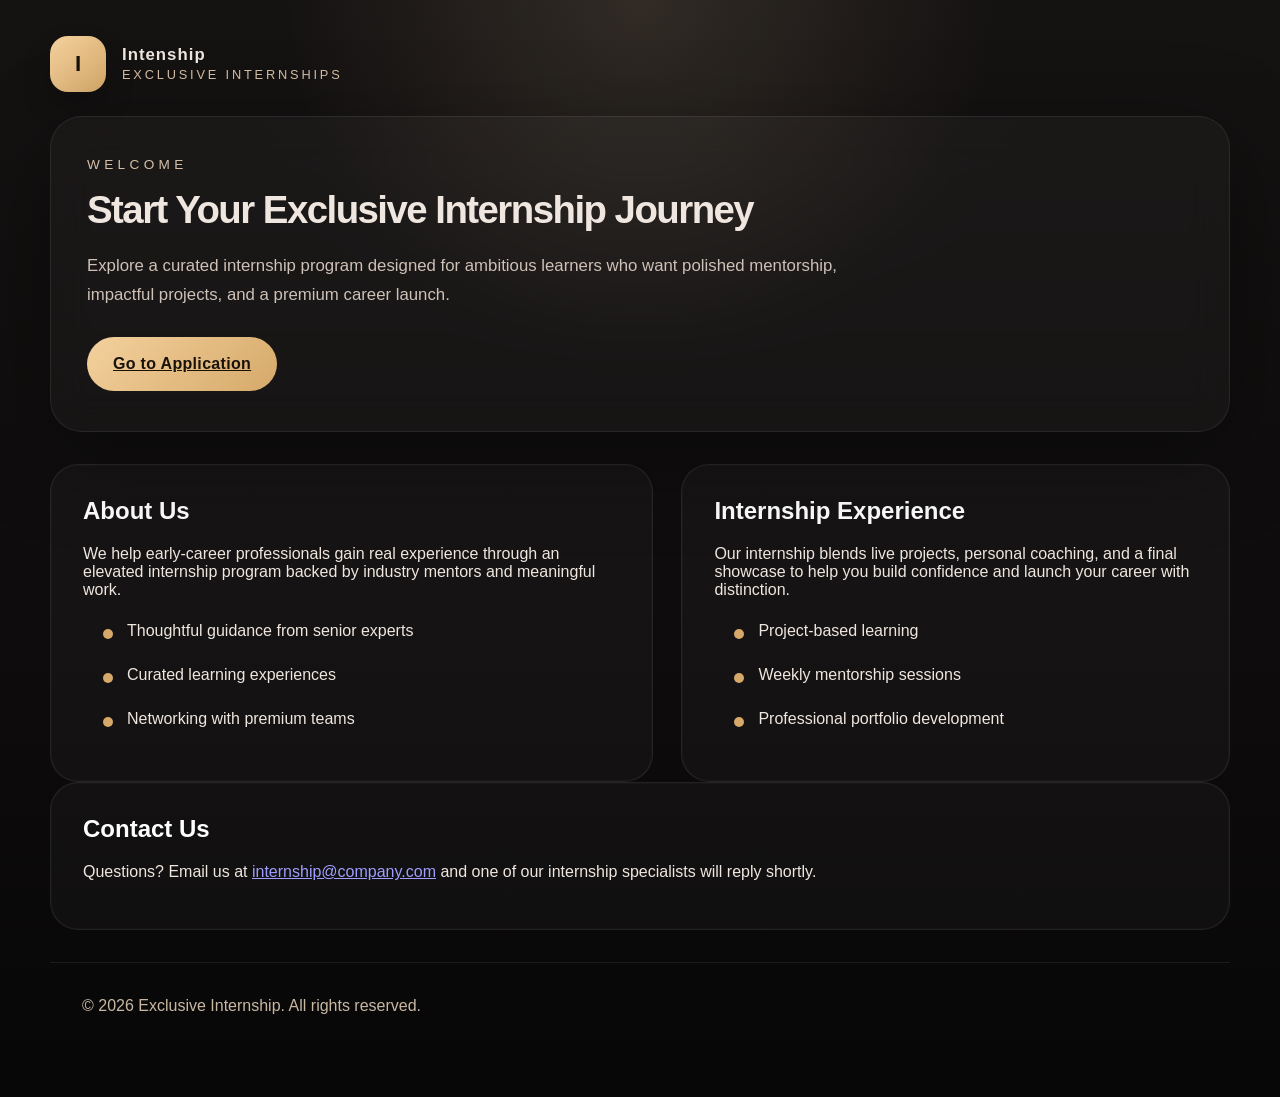
<file: index.html>
<!DOCTYPE html>
<html lang="en">
<head>
    <meta charset="UTF-8">
    <meta name="viewport" content="width=device-width, initial-scale=1.0">
    <title>Welcome | Exclusive Internship</title>
    <link rel="stylesheet" href="style.CSS">
</head>
<body>
    <div class="page-shell">
        <header class="site-header">
            <div class="logo">
                <span class="logo-mark">I</span>
                <div class="logo-text">
                    <strong>Intenship</strong>
                    <small>Exclusive Internships</small>
                </div>
            </div>
        </header>

        <header class="hero">
            <p class="eyebrow">Welcome</p>
            <h1>Start Your Exclusive Internship Journey</h1>
            <p class="hero-copy">Explore a curated internship program designed for ambitious learners who want polished mentorship, impactful projects, and a premium career launch.</p>
            <a class="btn-primary" href="application.html">Go to Application</a>
        </header>

        <main class="content-grid">
            <section class="info-panel">
                <h2>About Us</h2>
                <p>We help early-career professionals gain real experience through an elevated internship program backed by industry mentors and meaningful work.</p>
                <ul>
                    <li>Thoughtful guidance from senior experts</li>
                    <li>Curated learning experiences</li>
                    <li>Networking with premium teams</li>
                </ul>
            </section>

            <section class="info-panel">
                <h2>Internship Experience</h2>
                <p>Our internship blends live projects, personal coaching, and a final showcase to help you build confidence and launch your career with distinction.</p>
                <ul>
                    <li>Project-based learning</li>
                    <li>Weekly mentorship sessions</li>
                    <li>Professional portfolio development</li>
                </ul>
            </section>
        </main>

        <section class="info-panel">
            <h2>Contact Us</h2>
            <p>Questions? Email us at <a href="mailto:internship@company.com">internship@company.com</a> and one of our internship specialists will reply shortly.</p>
        </section>

        <footer class="footer-row">
            <p>&copy; 2026 Exclusive Internship. All rights reserved.</p>
        </footer>
    </div>
    <script src="script.js"></script>
</body>
</html>
</file>
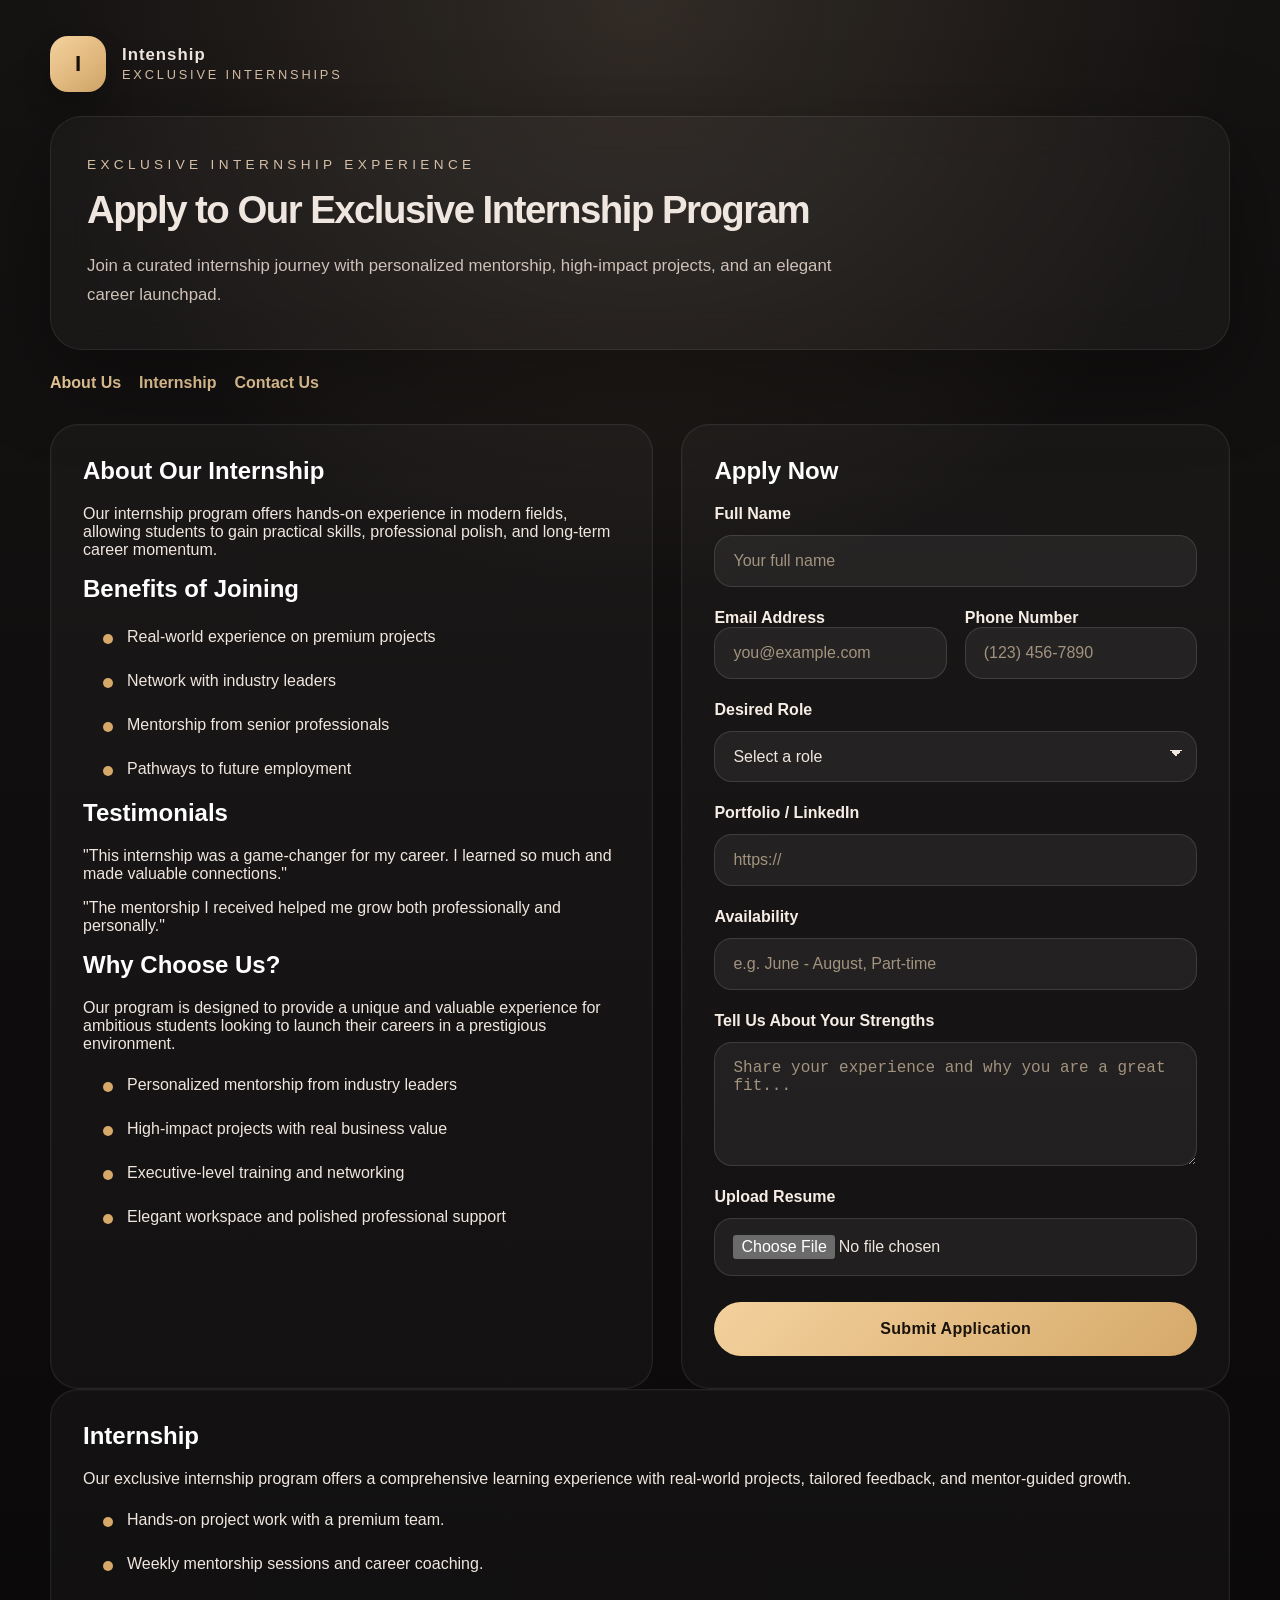
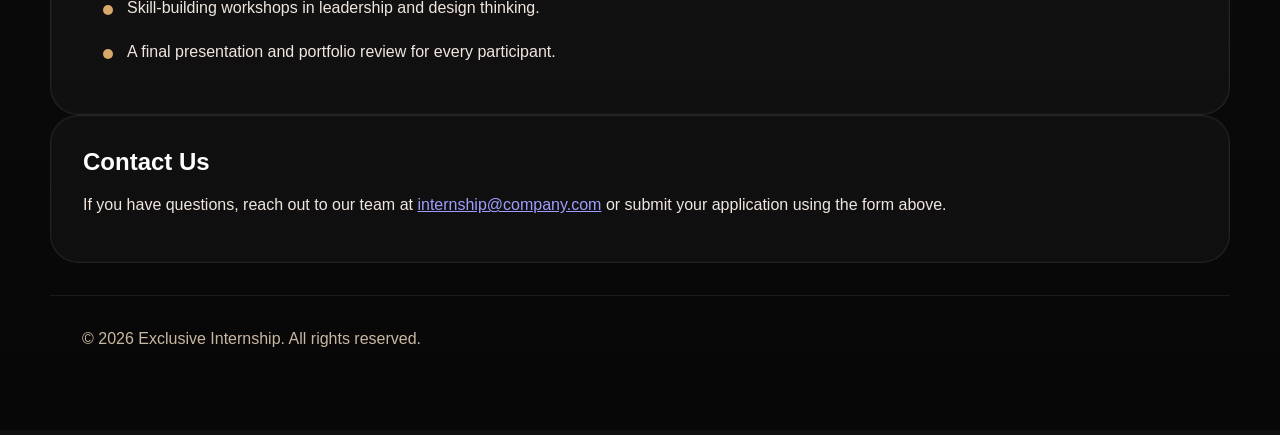
<file: application.html>
<!DOCTYPE html>
<html lang="en">
<head>
    <meta charset="UTF-8">
    <meta name="viewport" content="width=device-width, initial-scale=1.0">
    <title>Exclusive Internship Welcome</title>
    <link rel="stylesheet" href="style.CSS">
</head>
<body>
    <div class="page-shell">
        <header class="site-header">
            <div class="logo">
                <span class="logo-mark">I</span>
                <div class="logo-text">
                    <strong>Intenship</strong>
                    <small>Exclusive Internships</small>
                </div>
            </div>
        </header>

        <header class="hero">
            <p class="eyebrow">Exclusive Internship Experience</p>
            <h1>Apply to Our Exclusive Internship Program</h1>
            <p class="hero-copy">Join a curated internship journey with personalized mentorship, high-impact projects, and an elegant career launchpad.</p>
        </header>

        <nav class="page-nav">
            <ul>
                <li><a href="#about-us">About Us</a></li>
                <li><a href="#internship">Internship</a></li>
                <li><a href="#contact-us">Contact Us</a></li>
            </ul>
        </nav>

        <main class="content-grid">
            <section id="about-us" class="info-panel">
                <h2>About Our Internship</h2>
                <p>Our internship program offers hands-on experience in modern fields, allowing students to gain practical skills, professional polish, and long-term career momentum.</p>

                <h2>Benefits of Joining</h2>
                <ul>
                    <li>Real-world experience on premium projects</li>
                    <li>Network with industry leaders</li>
                    <li>Mentorship from senior professionals</li>
                    <li>Pathways to future employment</li>
                </ul>

                <h2>Testimonials</h2>
                <p>"This internship was a game-changer for my career. I learned so much and made valuable connections."</p>
                <p>"The mentorship I received helped me grow both professionally and personally."</p>

                <h2>Why Choose Us?</h2>
                <p>Our program is designed to provide a unique and valuable experience for ambitious students looking to launch their careers in a prestigious environment.</p>
                <ul>
                    <li>Personalized mentorship from industry leaders</li>
                    <li>High-impact projects with real business value</li>
                    <li>Executive-level training and networking</li>
                    <li>Elegant workspace and polished professional support</li>
                </ul>
            </section>

            <section class="form-card">
                <h2>Apply Now</h2>
                <form action="#" method="post" enctype="multipart/form-data">
                    <div class="form-row">
                        <label for="fullName">Full Name</label>
                        <input type="text" id="fullName" name="fullName" placeholder="Your full name" required>
                    </div>

                    <div class="form-row flex-two">
                        <div>
                            <label for="email">Email Address</label>
                            <input type="email" id="email" name="email" placeholder="you@example.com" required>
                        </div>
                        <div>
                            <label for="phone">Phone Number</label>
                            <input type="tel" id="phone" name="phone" placeholder="(123) 456-7890" required>
                        </div>
                    </div>

                    <div class="form-row">
                        <label for="desiredRole">Desired Role</label>
                        <select id="desiredRole" name="desiredRole" required>
                            <option value="">Select a role</option>
                            <option value="design">Design & UX</option>
                            <option value="marketing">Marketing & Strategy</option>
                            <option value="development">Product Development</option>
                            <option value="operations">Business Operations</option>
                        </select>
                    </div>

                    <div class="form-row">
                        <label for="portfolio">Portfolio / LinkedIn</label>
                        <input type="url" id="portfolio" name="portfolio" placeholder="https://" required>
                    </div>

                    <div class="form-row">
                        <label for="availability">Availability</label>
                        <input type="text" id="availability" name="availability" placeholder="e.g. June - August, Part-time" required>
                    </div>

                    <div class="form-row">
                        <label for="coverLetter">Tell Us About Your Strengths</label>
                        <textarea id="coverLetter" name="coverLetter" rows="5" placeholder="Share your experience and why you are a great fit..."></textarea>
                    </div>

                    <div class="form-row">
                        <label for="resume">Upload Resume</label>
                        <input type="file" id="resume" name="resume" accept=".pdf,.doc,.docx">
                    </div>

                    <button type="submit" class="btn-primary">Submit Application</button>
                </form>
            </section>
        </main>

        <section id="internship" class="info-panel">
            <h2>Internship</h2>
            <p>Our exclusive internship program offers a comprehensive learning experience with real-world projects, tailored feedback, and mentor-guided growth.</p>
            <ul>
                <li>Hands-on project work with a premium team.</li>
                <li>Weekly mentorship sessions and career coaching.</li>
                <li>Skill-building workshops in leadership and design thinking.</li>
                <li>A final presentation and portfolio review for every participant.</li>
            </ul>
        </section>

        <section id="contact-us" class="info-panel">
            <h2>Contact Us</h2>
            <p>If you have questions, reach out to our team at <a href="mailto:internship@company.com">internship@company.com</a> or submit your application using the form above.</p>
        </section>

        <footer class="footer-row">
            <p>&copy; 2026 Exclusive Internship. All rights reserved.</p>
        </footer>
    </div>
    <script src="script.js"></script>
</body>
</html>
</file>
<file: style.CSS>
/* Luxury Internship Form Styling */
:root {
    color-scheme: dark;
    color: #efe6df;
    background: #100f10;
    font-family: "Segoe UI", Tahoma, Geneva, Verdana, sans-serif;
}

* {
    box-sizing: border-box;
}

body {
    margin: 0;
    min-height: 100vh;
    background: radial-gradient(circle at top, rgba(255, 227, 181, 0.12), transparent 28%),
                linear-gradient(180deg, #151212 0%, #080707 100%);
    color: #efe6df;
}

.page-shell {
    width: min(1180px, calc(100% - 40px));
    margin: 0 auto;
    padding: 36px 0 48px;
}

.page-nav {
    margin: 24px 0 0;
}

.page-nav ul {
    display: flex;
    flex-wrap: wrap;
    gap: 18px;
    padding: 0;
    margin: 0;
    list-style: none;
}

.page-nav a {
    color: #f3d19d;
    text-decoration: none;
    font-weight: 600;
}

.page-nav a:hover {
    text-decoration: underline;
}

.site-header {
    display: flex;
    justify-content: space-between;
    align-items: center;
    margin-bottom: 24px;
}

.logo {
    display: flex;
    align-items: center;
    gap: 16px;
}

.logo-mark {
    width: 56px;
    height: 56px;
    display: grid;
    place-items: center;
    border-radius: 18px;
    background: linear-gradient(135deg, #f3d19d 0%, #d6a96a 100%);
    color: #19120b;
    font-size: 1.4rem;
    font-weight: 800;
    box-shadow: 0 16px 30px rgba(0, 0, 0, 0.2);
}

.logo-text strong {
    display: block;
    font-size: 1.05rem;
    letter-spacing: 0.06em;
}

.logo-text small {
    color: #d6c0a7;
    font-size: 0.8rem;
    text-transform: uppercase;
    letter-spacing: 0.22em;
}

.hero {
    padding: 40px 36px;
    border: 1px solid rgba(255, 255, 255, 0.08);
    border-radius: 32px;
    background: rgba(255, 255, 255, 0.03);
    backdrop-filter: blur(20px);
    box-shadow: 0 24px 90px rgba(0, 0, 0, 0.35);
}

.eyebrow {
    margin: 0 0 18px;
    color: #d6c0a7;
    letter-spacing: 0.32em;
    text-transform: uppercase;
    font-size: 0.85rem;
}

h1 {
    margin: 0;
    font-size: clamp(2.4rem, 3vw, 4rem);
    line-height: 1.05;
    letter-spacing: -0.04em;
}

.hero-copy {
    margin: 22px 0 0;
    max-width: 760px;
    color: #cec1b7;
    font-size: 1.05rem;
    line-height: 1.7;
}

.content-grid {
    display: grid;
    gap: 28px;
    margin-top: 32px;
    grid-template-columns: 1.1fr 1fr;
}

.info-panel,
.form-card {
    border-radius: 28px;
    padding: 32px;
    background: rgba(255, 255, 255, 0.03);
    border: 1px solid rgba(255, 255, 255, 0.08);
    box-shadow: inset 0 0 0 1px rgba(255, 255, 255, 0.02);
}

.info-panel h2,
.form-card h2 {
    margin-top: 0;
    color: #fff;
    font-size: 1.5rem;
}

.info-panel ul {
    margin: 18px 0 0;
    padding-left: 20px;
    list-style: none;
}

.info-panel ul li {
    margin-bottom: 16px;
    line-height: 1.75;
    position: relative;
    padding-left: 24px;
}

.info-panel ul li::before {
    content: "";
    position: absolute;
    left: 0;
    top: 0.7em;
    width: 10px;
    height: 10px;
    border-radius: 50%;
    background: #d6a96a;
}

.note {
    margin-top: 24px;
    color: #d6c0a7;
    line-height: 1.7;
}

.form-card form {
    display: grid;
    gap: 22px;
}

.form-row {
    display: grid;
    gap: 12px;
}

.form-row label {
    font-weight: 600;
    color: #f6ede5;
}

.form-row input,
.form-row select,
.form-row textarea {
    width: 100%;
    padding: 16px 18px;
    border-radius: 18px;
    border: 1px solid rgba(255, 255, 255, 0.12);
    background: rgba(255, 255, 255, 0.06);
    color: #efe6df;
    font-size: 1rem;
    outline: none;
}

.form-row select {
    appearance: none;
    -webkit-appearance: none;
    -moz-appearance: none;
    background-image: linear-gradient(45deg, transparent 50%, #efe6df 50%),
                      linear-gradient(135deg, #efe6df 50%, transparent 50%);
    background-position: calc(100% - 20px) calc(50% - 4px), calc(100% - 14px) calc(50% - 4px);
    background-size: 6px 6px, 6px 6px;
    background-repeat: no-repeat;
    padding-right: 44px;
}

.form-row option {
    background: #151212;
    color: #efe6df;
}

.form-row input::placeholder,
.form-row textarea::placeholder {
    color: #a2937f;
}

.form-row input:focus,
.form-row select:focus,
.form-row textarea:focus {
    border-color: rgba(214, 169, 106, 0.8);
    box-shadow: 0 0 0 4px rgba(214, 169, 106, 0.12);
}

.flex-two {
    display: grid;
    grid-template-columns: repeat(2, minmax(0, 1fr));
    gap: 18px;
}

.btn-primary {
    margin-top: 4px;
    padding: 18px 26px;
    border: none;
    border-radius: 999px;
    font-size: 1rem;
    font-weight: 700;
    letter-spacing: 0.02em;
    color: #19120b;
    background: linear-gradient(135deg, #f3d19d 0%, #d6a96a 100%);
    cursor: pointer;
    transition: transform 0.22s ease, box-shadow 0.22s ease;
}

.btn-primary:hover {
    transform: translateY(-1px);
    box-shadow: 0 18px 40px rgba(214, 169, 106, 0.25);
}

.hero .btn-primary {
    display: inline-block;
    margin-top: 28px;
}

.footer-row {
    margin-top: 32px;
    padding: 18px 32px;
    border-top: 1px solid rgba(255, 255, 255, 0.08);
    color: #c8b8a3;
}

.footer-row a {
    color: #f3d19d;
    text-decoration: none;
}

.footer-row a:hover {
    text-decoration: underline;
}

@media (max-width: 860px) {
    .content-grid {
        grid-template-columns: 1fr;
    }

    .hero,
    .info-panel,
    .form-card {
        padding: 28px;
    }
}

@media (max-width: 560px) {
    .page-shell {
        width: calc(100% - 24px);
        padding: 24px 0 32px;
    }

    .flex-two {
        grid-template-columns: 1fr;
    }
}
</file>
